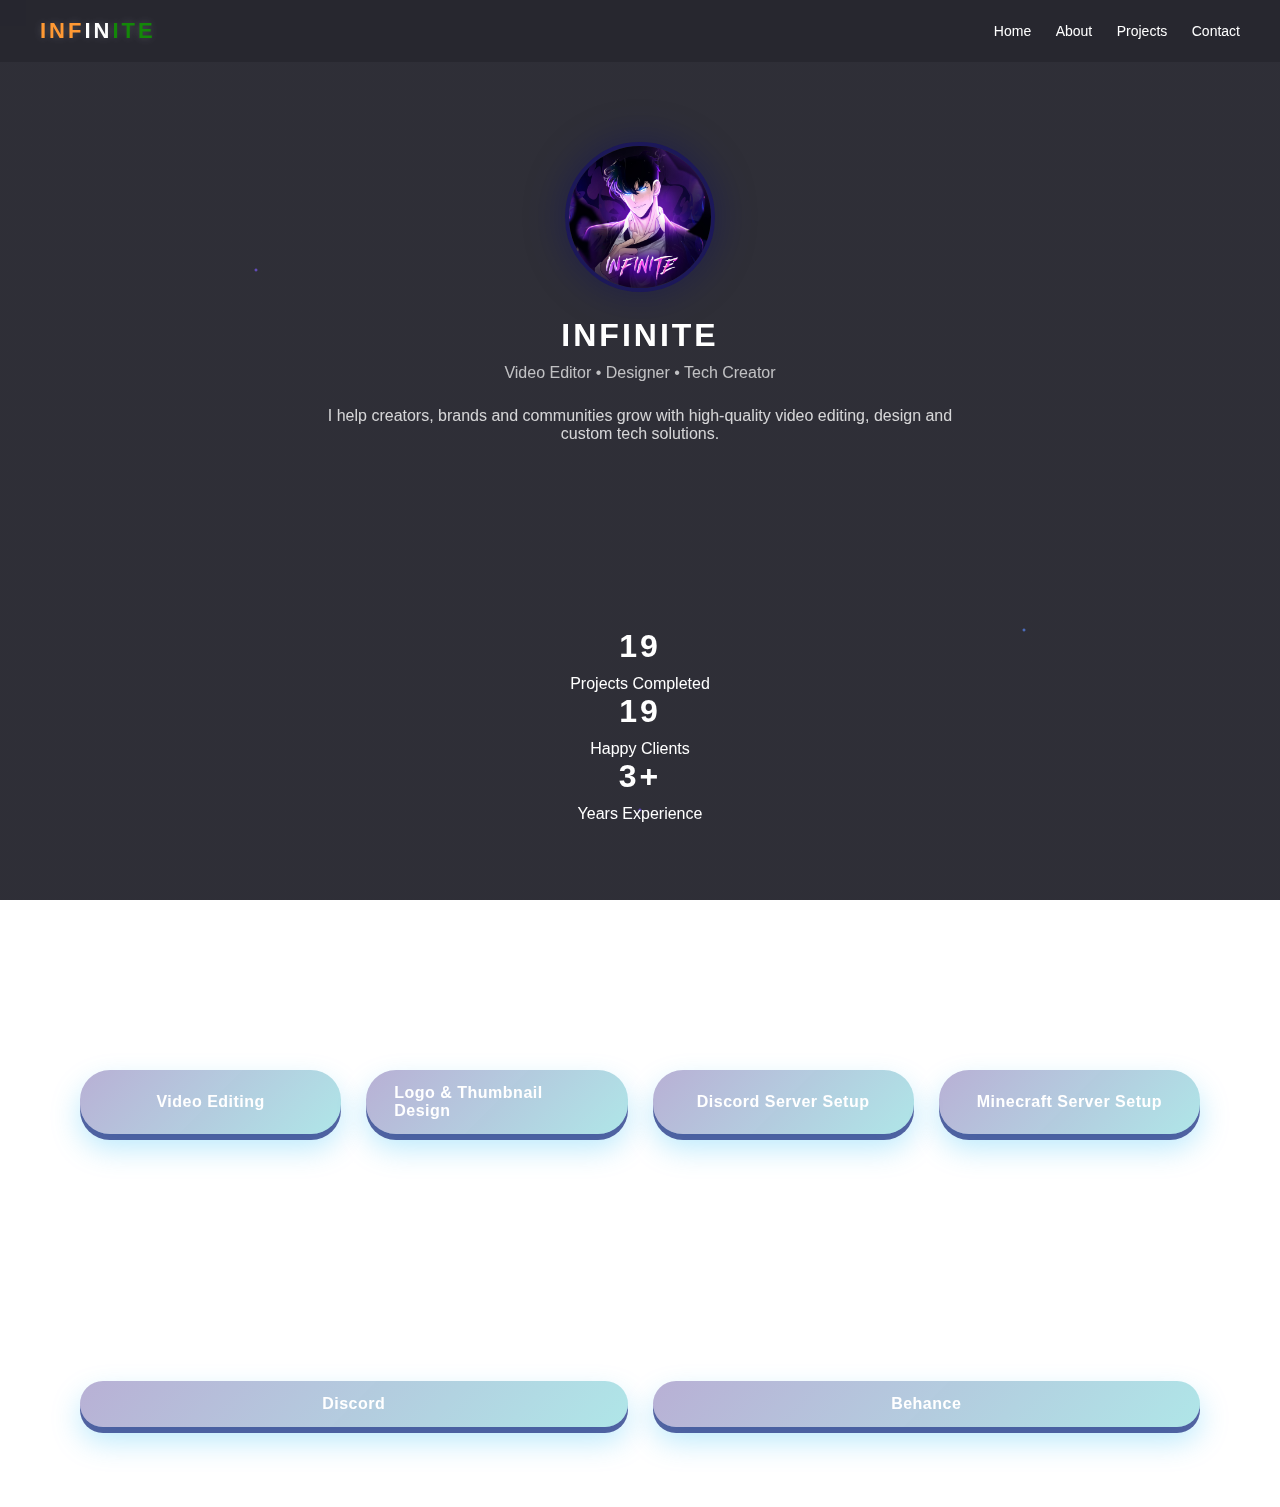
<file: index.html>
<!DOCTYPE html>
<html lang="en">
<head>
  <meta charset="UTF-8">
  <title>INFINITE | Home</title>
  <meta name="viewport" content="width=device-width, initial-scale=1.0">
  <link rel="stylesheet" href="style.css">
</head>
<body>

<!-- NAVBAR (same sab pages mein) -->
<nav>
  <h3 class="brand">
  <span class="orange">INF</span><span class="white">IN</span><span class="green">ITE</span>
</h3>
  <div>
    <a href="index.html">Home</a>
    <a href="about.html">About</a>
    <a href="projects.html">Projects</a>
    <a href="contact.html">Contact</a>
  </div>
</nav>
<!-- HERO / PROFILE -->
<section>
  <img
    src="pfp.jpeg"
    alt="Profile"
    style="
      width:150px;
      border-radius:50%;
      border:4px solid #0a017c80;
      box-shadow:0 0 40px rgba(7, 0, 110, 0.349);
      display:block;
      margin:0 auto 25px;
    "
  >

  <h1>INFINITE </h1>

  <p style="opacity:0.7;margin-top:10px;">
    Video Editor • Designer • Tech Creator
  </p>

  <p style="max-width:650px;margin:25px auto;opacity:0.8;">
    I help creators, brands and communities grow with high-quality
    video editing, design and custom tech solutions.
  </p>
</section>

<!-- COUNTERS -->
<section>
  <div class="stats">

    <div class="stat-box">
      <h1 class="counter" data-target="26">0</h1>
      <p>Projects Completed</p>
    </div>

    <div class="stat-box">
      <h1 class="counter" data-target="24">0</h1>
      <p>Happy Clients</p>
    </div>

    <div class="stat-box">
      <h1 class="counter" data-target="3">0</h1>
      <p>Years Experience</p>
    </div>

  </div>
</section>

<!-- SKILLS -->
<section>
  <h1>What We Do For You</h1>

  <div class="projects-grid">

    <a href="video-editing.html" class="btn-3d">
      Video Editing
    </a>

    <a href="logo-design.html" class="btn-3d">
      Logo & Thumbnail Design
    </a>

    <a href="discord.html" class="btn-3d">
      Discord Server Setup
    </a>

    <a href="minecraft.html" class="btn-3d">
      Minecraft Server Setup
    </a>

  </div>
</section>


<!-- SOCIAL LINKS -->
<section>
  <h1>Find Me On</h1>

  <div class="projects-grid">

<a href="https://dc.gg/auraontop" class="btn-3d">Discord</a>
<a href="https://www.behance.net/nxtinfinite481" class="btn-3d">Behance</a>


  </div>
</section>

<!-- COUNTER SCRIPT -->
<script>
  const counters = document.querySelectorAll(".counter");

  counters.forEach(counter => {
    const updateCount = () => {
      const target = +counter.getAttribute("data-target");
      const count = +counter.innerText;
      const speed = 40;

      if (count < target) {
        counter.innerText = count + 1;
        setTimeout(updateCount, speed);
      } else {
        counter.innerText = target + "+";
      }
    };
    updateCount();
  });
</script>

</body>
</html>
</file>
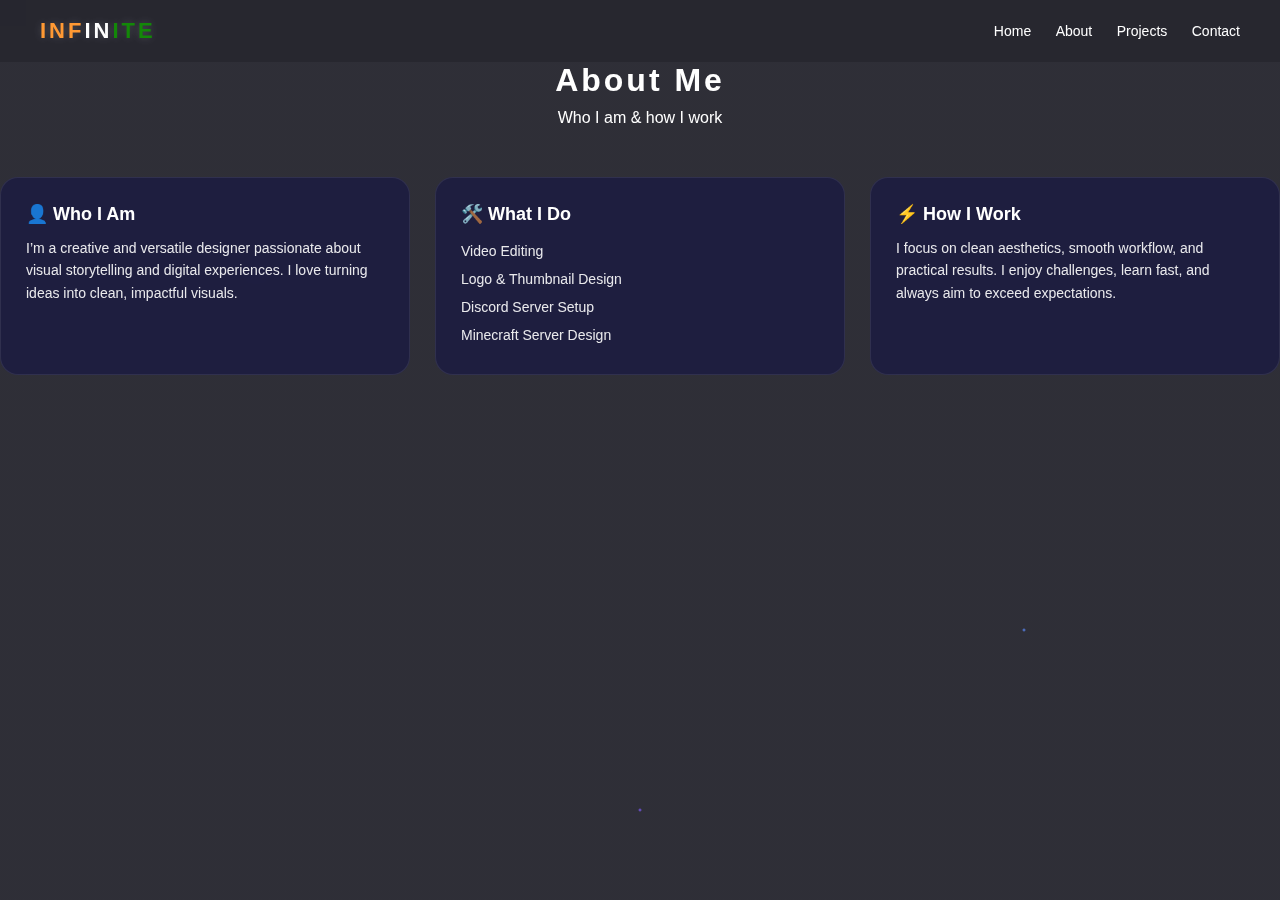
<file: about.html>
<!DOCTYPE html>
<html lang="en">
<head>
    <meta charset="UTF-8">
    <meta name="viewport" content="width=device-width, initial-scale=1.0">
    <title>INFINITE | About</title>
    <link rel="stylesheet" href="style.css">
</head>
<body>

<div class="bg"></div>

<nav>
  <h3 class="brand">
    <span class="orange">INF</span><span class="white">IN</span><span class="green">ITE</span>
  </h3>
  <div class="nav-links">
    <a href="index.html">Home</a>
    <a href="about.html">About</a>
    <a href="projects.html">Projects</a>
    <a href="contact.html">Contact</a>
  </div>
</nav>

<div class="container about-section">
  <h1>About Me</h1>
  <p class="subtitle">Who I am & how I work</p>

  <div class="about-grid">

    <div class="about-card">
      <h3>👤 Who I Am</h3>
      <p>
        I’m a creative and versatile designer passionate about visual storytelling
        and digital experiences. I love turning ideas into clean, impactful visuals.
      </p>
    </div>

    <div class="about-card">
      <h3>🛠️ What I Do</h3>
      <ul>
        <li>Video Editing</li>
        <li>Logo & Thumbnail Design</li>
        <li>Discord Server Setup</li>
        <li>Minecraft Server Design</li>
      </ul>
    </div>

    <div class="about-card">
      <h3>⚡ How I Work</h3>
      <p>
        I focus on clean aesthetics, smooth workflow, and practical results.
        I enjoy challenges, learn fast, and always aim to exceed expectations.
      </p>
    </div>

  </div>
</div>

</body>
</html>
</file>
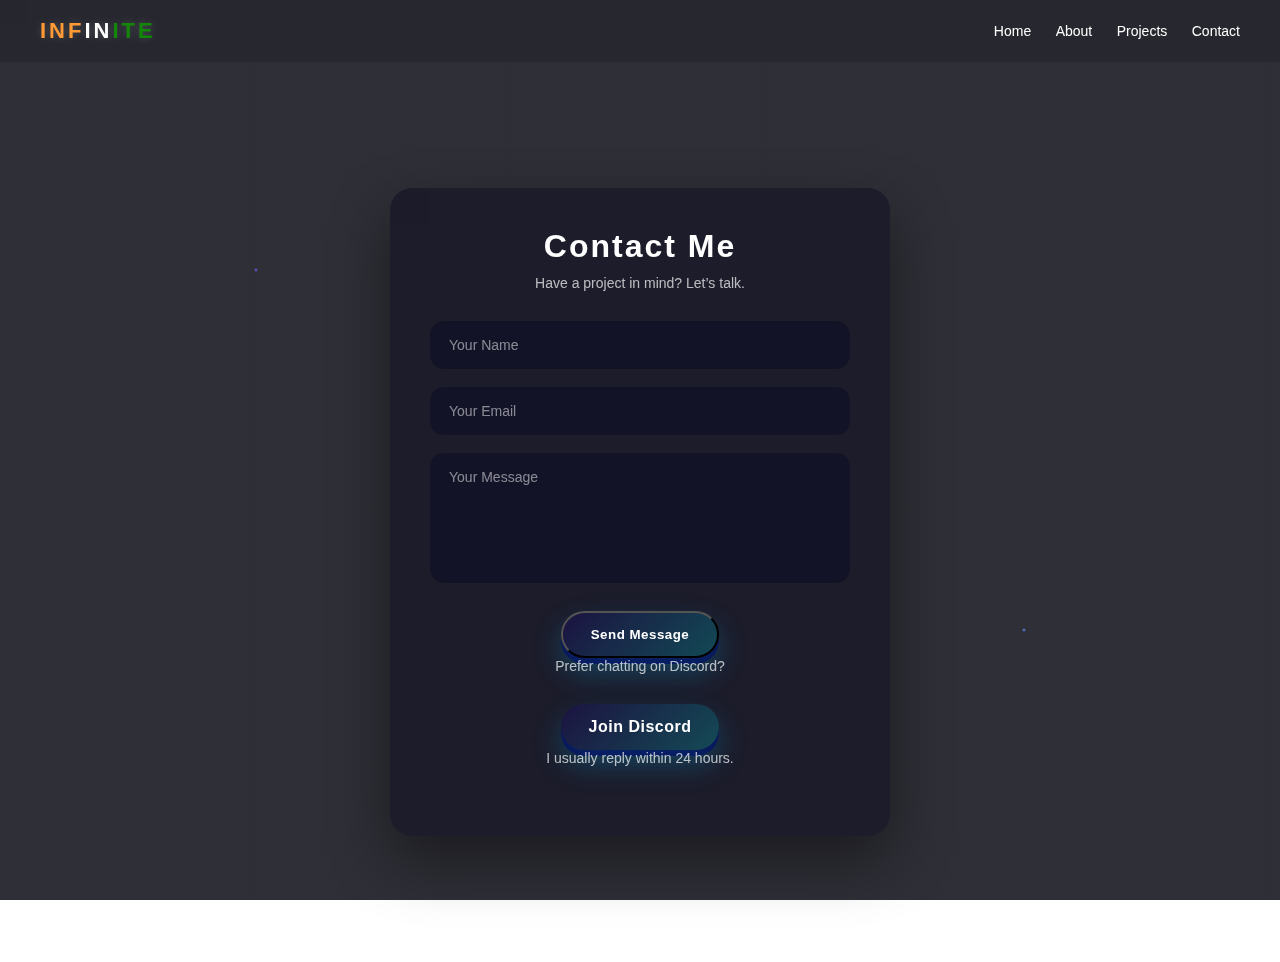
<file: contact.html>
<!DOCTYPE html>
<html lang="en">
<head>
  <meta charset="UTF-8">
  <meta name="viewport" content="width=device-width, initial-scale=1.0">
  <title>INFINITE | Contact</title>
  <link rel="stylesheet" href="style.css">
</head>
<body>

<nav>
  <h3 class="brand">
    <span class="orange">INF</span><span class="white">IN</span><span class="green">ITE</span>
  </h3>
  <div class="nav-links">
    <a href="index.html">Home</a>
    <a href="about.html">About</a>
    <a href="projects.html">Projects</a>
    <a href="contact.html">Contact</a>
  </div>
</nav>

<section class="contact-section">
  <div class="contact-card">
    <h1>Contact Me</h1>
    <p>Have a project in mind? Let’s talk.</p>

    <form action="https://formspree.io/f/mjgwpqkq" method="POST" class="contact-form">
      <input type="text" name="name" placeholder="Your Name" required>
      <input type="email" name="email" placeholder="Your Email" required>
      <textarea name="message" placeholder="Your Message" required></textarea>

      <button type="submit" class="btn-3d">Send Message</button>
    </form>

    <div class="discord-section">
      <p>Prefer chatting on Discord?</p>
      <a href="https://dc.gg/auraontop" target="_blank" class="btn-3d">
        Join Discord
      </a>
    </div>

    <p class="note">I usually reply within 24 hours.</p>
  </div>
</section>

</body>
</html>
</file>
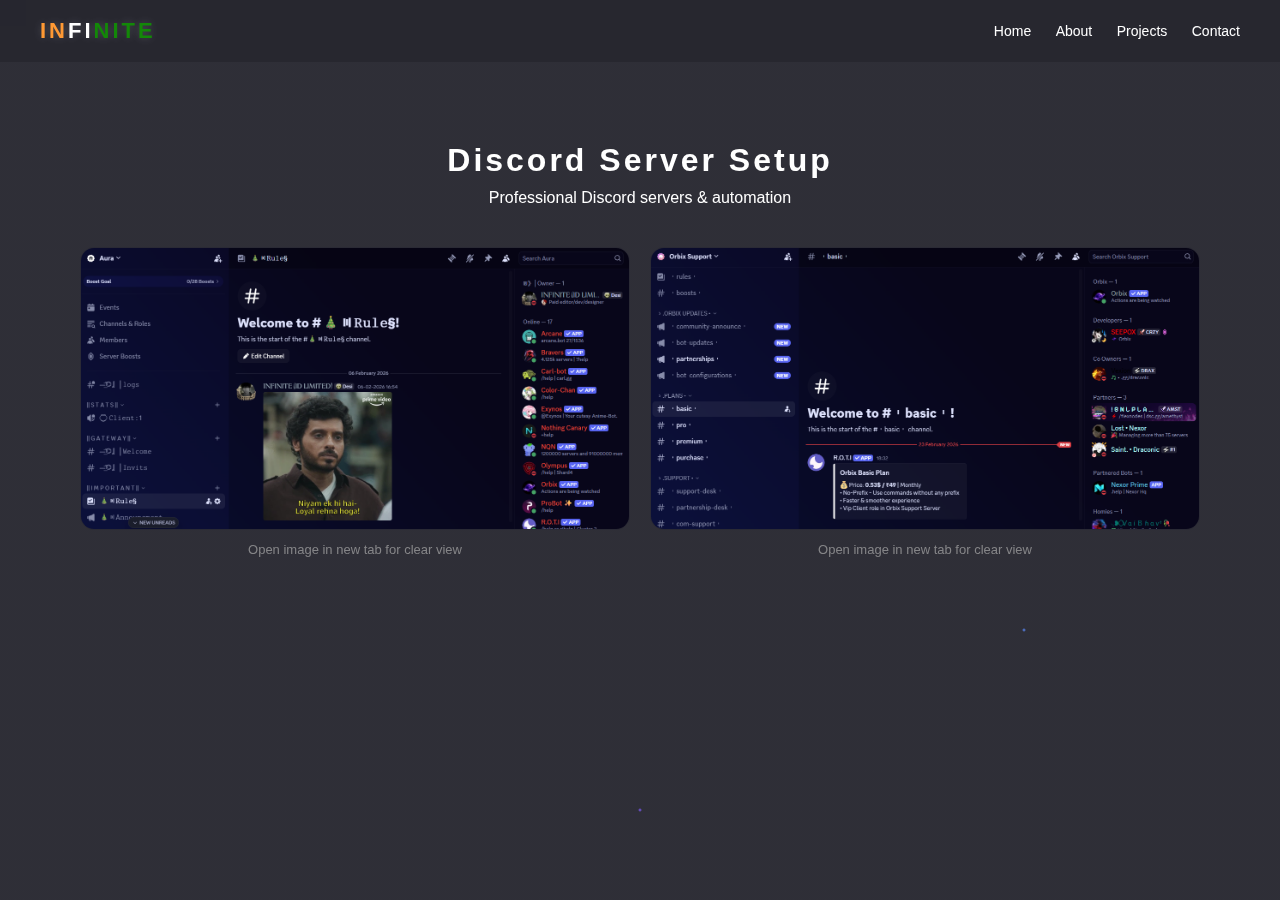
<file: discord.html>
<!DOCTYPE html>
<html lang="en">
<head>
  <meta charset="UTF-8">
  <meta name="viewport" content="width=device-width, initial-scale=1.0">
  <title>Discord Setup | INFINITE</title>
  <link rel="stylesheet" href="style.css">
</head>
<body>

<nav>
  <h3 class="brand">
    <span class="orange">IN</span><span class="white">FI</span><span class="green">NITE</span>
  </h3>
  <div class="nav-links">
    <a href="index.html">Home</a>
    <a href="about.html">About</a>
    <a href="projects.html">Projects</a>
    <a href="contact.html">Contact</a>
  </div>
</nav>

<section class="project-section">
  <h1>Discord Server Setup</h1>
  <p>Professional Discord servers & automation</p>

  <div class="gallery">

    <div class="image-card">
      <a href="dc2.png" target="_blank">
        <img src="dc2.png" alt="Discord Setup 1">
      </a>
      <p class="img-note">Open image in new tab for clear view</p>
    </div>

    <div class="image-card">
      <a href="dc1.png" target="_blank">
        <img src="dc1.png" alt="Discord Setup 2">
      </a>
      <p class="img-note">Open image in new tab for clear view</p>
    </div>

  </div>
</section>

</body>
</html>
</file>
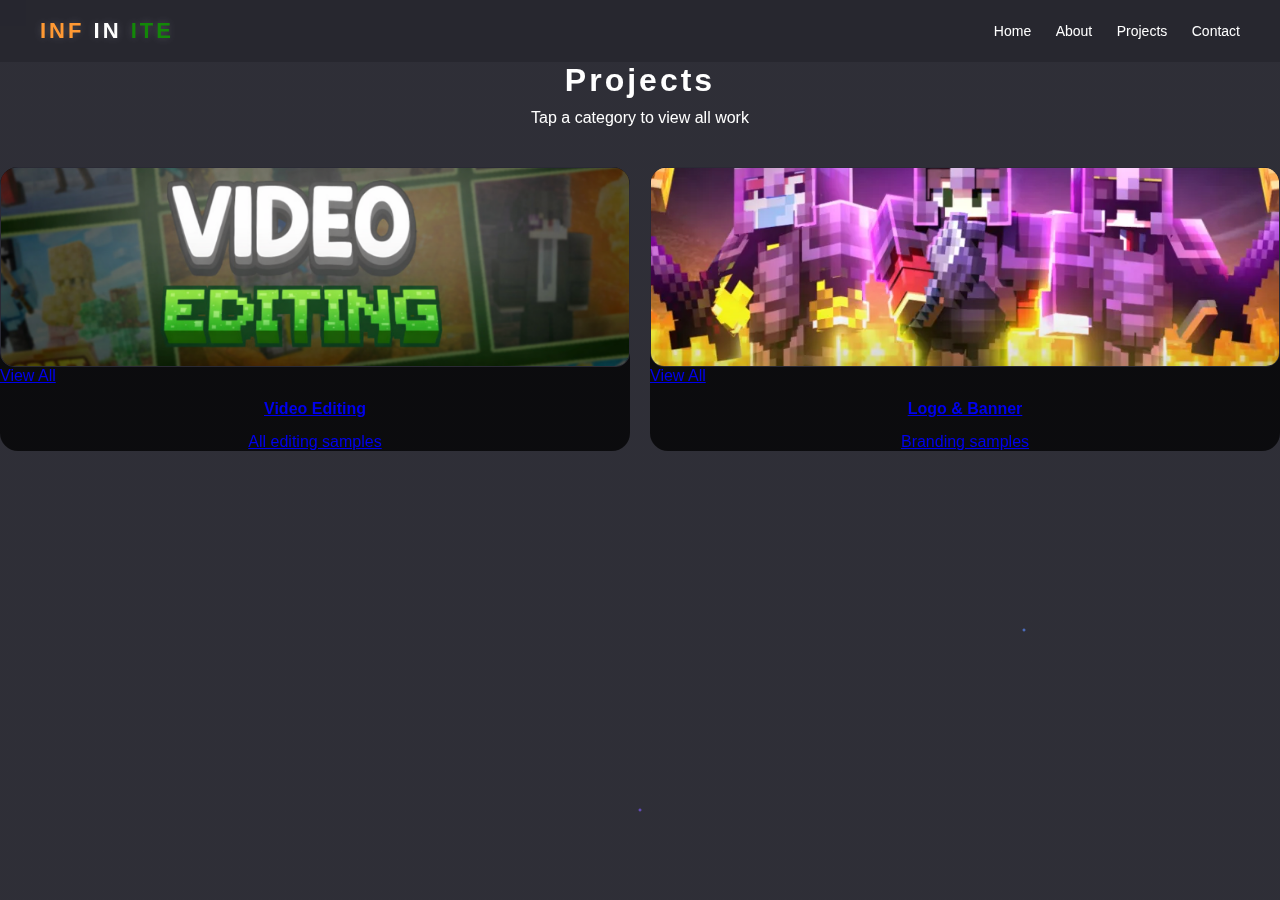
<file: projects.html>
<!DOCTYPE html>
<html lang="en">
<head>
    <meta charset="UTF-8">
    <meta name="viewport" content="width=device-width, initial-scale=1.0">
    <title>INFINITE | Projects</title>
    <link rel="stylesheet" href="style.css">
</head>
<body>

<div class="bg"></div>

<nav>
  <h3 class="brand">
    <span class="orange">INF</span>
    <span class="white">IN</span>
    <span class="green">ITE</span>
  </h3>
  <div class="nav-links">
    <a href="index.html">Home</a>
    <a href="about.html">About</a>
    <a href="projects.html">Projects</a>
    <a href="contact.html">Contact</a>
  </div>
</nav>

<div class="container">
    <h1>Projects</h1>
    <p class="subtitle">Tap a category to view all work</p>

    <div class="gallery">

        <!-- Video Editing Card -->
        <a href="video-editing.html" class="card-link">
            <div class="project-card">
                <img src="images/video1.png" alt="Video Editing">
                <div class="overlay">
                    <span>View All</span>
                </div>
                <div class="project-info">
                    <h3>Video Editing</h3>
                    <p>All editing samples</p>
                </div>
            </div>
        </a>

        <!-- Logo Design Card -->
        <a href="logo-design.html" class="card-link">
            <div class="project-card">
                <img src="images/logo1.png" alt="Logo Design">
                <div class="overlay">
                    <span>View All</span>
                </div>
                <div class="project-info">
                    <h3>Logo & Banner</h3>
                    <p>Branding samples</p>
                </div>
            </div>
        </a>

    </div>
</div>

</body>
</html>
</file>
<file: style.css>
/* =====================
   GLOBAL RESET
===================== */
* {
  margin: 0;
  padding: 0;
  box-sizing: border-box;
  font-family: "Segoe UI", Tahoma, Geneva, Verdana, sans-serif;
}

body {
  background:
    linear-gradient(rgba(10,10,20,0.85), rgba(10,10,20,0.85)),
    url("https://preview.redd.it/i-tried-my-hand-at-making-a-wallpaper-of-sung-jin-woo-v0-yptoewml87ra1.jpg?width=1080&crop=smart&auto=webp&s=45e9f4de6b02d21115011f613c69f182cc8463d5");
  background-size: cover;
  background-position: center;
  background-attachment: fixed;
  color: white;
}


/* =====================
   ANIMATED BACKGROUND
===================== */
body::after {
  content: "";
  position: fixed;
  inset: 0;
  background: radial-gradient(circle at top, #1a1a2e, #0b0b12);
  z-index: -2;
}

body::after {
  content: "";
  position: fixed;
  inset: 0;
  background-image:
    radial-gradient(2px 2px at 20% 30%, #7f5cff, transparent),
    radial-gradient(2px 2px at 80% 70%, #5c8cff, transparent),
    radial-gradient(2px 2px at 50% 90%, #7f5cff, transparent);
  animation: stars 20s linear infinite;
  z-index: -1;
}

@keyframes stars {
  from { transform: translateY(0); }
  to { transform: translateY(-500px); }
}

/* =====================
   NAVBAR
===================== */
nav {
  width: 100%;
  padding: 18px 40px;
  display: flex;
  justify-content: space-between;
  align-items: center;
  position: sticky;
  top: 0;
  background: rgba(10, 10, 20, 0.205);
  backdrop-filter: blur(10px);
  z-index: 100;
}

nav h2 {
  color: #22009e7c;
  letter-spacing: 3px;
}

nav a {
  margin-left: 20px;
  text-decoration: none;
  color: #ffffff;
  font-size: 14px;
  transition: 0.3s;
}

nav a:hover {
  color: #2300a1;
}

.brand {
  font-size: 22px;
  letter-spacing: 3px;
  font-weight: 800;
}

/* Indian flag colors */
.brand .orange {
  color: #ff9933;
}

.brand .white {
  color: #ffffff;
}

.brand .green {
  color: #138808;
}

.brand span {
  text-shadow: 0 0 8px rgba(255,255,255,0.2);
}

/* =====================
   COMMON SECTIONS
===================== */
section {
  padding: 80px 40px;
  max-width: 1200px;
  margin: auto;
}

h1 {
  text-align: center;
  margin-bottom: 10px;
  letter-spacing: 3px;
}

p {
  text-align: center;
}

/* =====================
   PROJECT CARDS (projects.html)
===================== */
.projects-grid {
  margin-top: 50px;
  display: grid;
  grid-template-columns: repeat(auto-fit, minmax(260px, 1fr));
  gap: 25px;
}

.project-card {
  position: relative;
  background: #000000be;
  border-radius: 18px;
  overflow: hidden;
  cursor: pointer;
  transition: 0.4s;
}

.project-card img {
  width: 100%;
  height: 200px;
  object-fit: cover;
  display: block;
}

.project-card h3 {
  padding: 15px;
  text-align: center;
  font-size: 16px;
}

/* Hover Overlay */
.project-overlay {
  position: absolute;
  inset: 0;
  background: rgba(0, 0, 0, 0.65);
  display: flex;
  justify-content: center;
  align-items: center;
  opacity: 0;
  transition: 0.4s;
}

.project-card:hover .project-overlay {
  opacity: 1;
}

.project-overlay span {
  padding: 12px 25px;
  border-radius: 30px;
  background: linear-gradient(135deg, #7f5cff, #5c8cff);
  font-size: 14px;
  transform: translateY(20px);
  transition: 0.4s;
}

.project-card:hover .project-overlay span {
  transform: translateY(0);
}

.project-card:hover {
  transform: translateY(-6px);
}

/* =====================
   GALLERY PAGES
   (video-editing.html etc)
===================== */
.gallery {
  display: grid;
  grid-template-columns: repeat(auto-fit, minmax(220px, 1fr));
  gap: 20px;
  margin-top: 40px;
}

.gallery img,
.gallery video {
  width: 100%;
  border-radius: 14px;
  border: 1px solid #2a2a35;
}
.gallery img,
.gallery video {
  border-radius: 14px;
  transition: transform 0.3s ease;
}

.gallery img:hover,
.gallery video:hover {
  transform: scale(1.06);
}

.modal {
  display: none;
  position: fixed;
  inset: 0;
  background: rgba(0,0,0,0.9);
  z-index: 9999;
  justify-content: center;
  align-items: center;
}

.modal-content img,
.modal-content video {
  max-width: 90%;
  max-height: 90%;
  border-radius: 16px;
}

.close {
  position: absolute;
  top: 20px;
  right: 30px;
  font-size: 40px;
  color: #fff;
  cursor: pointer;
}

/* =====================
   CONTACT SECTION UI
===================== */

.contact-section {
  min-height: 100vh;
  display: flex;
  justify-content: center;
  align-items: center;
}

.contact-card {
  width: 100%;
  max-width: 500px;
  padding: 40px;
  border-radius: 22px;
  background: rgba(10, 10, 30, 0.507);
  backdrop-filter: blur(14px);
  box-shadow: 0 25px 60px rgba(0, 0, 0, 0.425);
  text-align: center;
}

.contact-card h1 {
  margin-bottom: 10px;
  letter-spacing: 2px;
}

.contact-card p {
  opacity: 0.7;
  margin-bottom: 30px;
  font-size: 14px;
}

.contact-form {
  display: flex;
  flex-direction: column;
  gap: 18px;
}

.contact-form input,
.contact-form textarea {
  width: 100%;
  padding: 15px 18px;
  border-radius: 14px;
  border: 1px solid #18182557;
  background: rgba(15, 15, 40, 0.7);
  color: #fff;
  font-size: 14px;
  outline: none;
}

.contact-form textarea {
  height: 130px;
  resize: none;
}

.contact-form input::placeholder,
.contact-form textarea::placeholder {
  color: rgba(255,255,255,0.5);
}

/* Button already 3D hai, bas center */
.contact-form .btn-3d {
  margin-top: 10px;
  align-self: center;
}


/* =====================
   RESPONSIVE
===================== */
@media (max-width: 600px) {
  nav {
    padding: 15px 20px;
  }

  section {
    padding: 60px 20px;
  }
}

/* =====================
   TRUE 3D BUTTONS
===================== */
.btn-3d {
  display: inline-flex;
  align-items: center;
  justify-content: center;
  padding: 14px 28px;
  border-radius: 30px;
  background: linear-gradient(135deg, #1a00774f, #01b0b650);
  color: #fff;
  font-weight: 600;
  letter-spacing: 0.5px;
  text-decoration: none;

  /* 3D depth */
  box-shadow:
    0 6px 0 #00106da2,
    0 14px 30px rgba(3, 176, 245, 0.274);

  transform: translateY(0);
  transition: transform 0.25s ease, box-shadow 0.25s ease;
  cursor: pointer;
}

/* hover = lift */
.btn-3d:hover {
  transform: translateY(-6px);
  box-shadow:
    0 4px 0 #000b6d56,
    0 22px 45px rgba(0, 131, 148, 0.452);
}

/* click = press */
.btn-3d:active {
  transform: translateY(4px);
  box-shadow:
    0 2px 0 #000a91a1,
    0 10px 20px rgba(0, 102, 150, 0.5);
}

/* =====================
   JOIN DISCORD 3D BUTTON
===================== */
.discord-btn {
  display: inline-flex;
  align-items: center;
  justify-content: center;
  margin-top: 25px;
  padding: 15px 34px;
  border-radius: 32px;

  background: linear-gradient(135deg, #5865F2, #404EED);
  color: #ffffff;
  font-size: 15px;
  font-weight: 700;
  letter-spacing: 1px;
  text-decoration: none;

  box-shadow:
    0 6px 0 #2c34a6,
    0 16px 35px rgba(88, 101, 242, 0.6);

  transition: all 0.25s ease;
  cursor: pointer;
}

/* hover lift */
.discord-btn:hover {
  transform: translateY(-6px);
  box-shadow:
    0 4px 0 #2c34a6,
    0 24px 50px rgba(88, 101, 242, 0.85);
}

/* click press */
.discord-btn:active {
  transform: translateY(4px);
  box-shadow:
    0 2px 0 #2c34a6,
    0 12px 22px rgba(88, 101, 242, 0.55);
}

/* =====================
   ABOUT PAGE CARDS
===================== */

.about-section {
  text-align: center;
}

.about-grid {
  margin-top: 50px;
  display: grid;
  grid-template-columns: repeat(auto-fit, minmax(260px, 1fr));
  gap: 25px;
}

.about-card {
  background: rgba(0, 0, 80, 0.35);
  backdrop-filter: blur(10px);
  border-radius: 18px;
  padding: 25px;
  text-align: left;
  transition: 0.35s;
  border: 1px solid rgba(255,255,255,0.08);
}

.about-card h3 {
  margin-bottom: 12px;
  font-size: 18px;
  color: #ffffff;
}

.about-card p {
  font-size: 14px;
  line-height: 1.6;
  opacity: 0.9;
  text-align: left;
}

.about-card ul {
  list-style: none;
  padding-left: 0;
}

.about-card ul li {
  padding: 6px 0;
  font-size: 14px;
  opacity: 0.9;
}

.about-card:hover {
  transform: translateY(-8px);
  box-shadow: 0 20px 40px rgba(21, 1, 95, 0.35);
}

/* =====================
   IMAGE MODAL
===================== */
.img-modal {
  position: fixed;
  inset: 0;
  background: rgba(0,0,0,0.9);
  display: flex;
  justify-content: center;
  align-items: center;
  opacity: 0;
  pointer-events: none;
  transition: 0.3s;
  z-index: 9999;
}

.img-modal.show {
  opacity: 1;
  pointer-events: auto;
}

.img-modal img {
  max-width: 90%;
  max-height: 90%;
  border-radius: 14px;
  box-shadow: 0 0 40px rgba(127,92,255,0.6);
}

.image-card {
  text-align: center;
}

.img-note {
  font-size: 13px;
  margin-top: 8px;
  opacity: 0.7;
  color: #aaa;
}

.image-card a {
  text-decoration: none;
}
</file>
